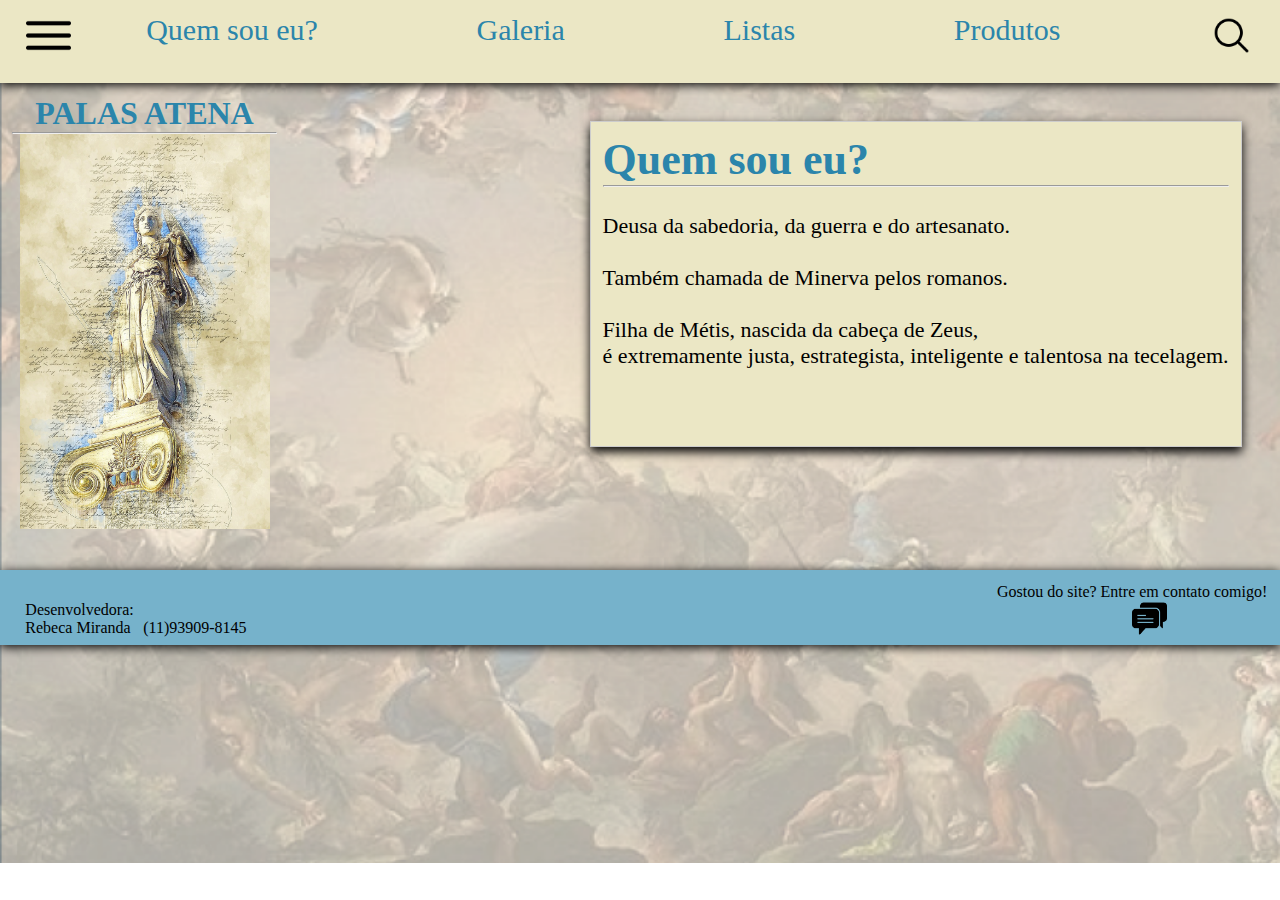
<file: siteatena2024/site atena/index.html>
<!DOCTYPE html>
<html lang="pt-br">
<head>
    <meta charset="UTF-8">
    <meta http-equiv="X-UA-Compatible" content="IE=edge">
    <meta name="viewport" content="width=device-width, initial-scale=1.0">
    <title>Atena</title>
</head>
<body>
    <div class="menu">
        <img id="idmenu" src="imgsatena/menuaberto.png" alt="Menu representado por três linhas horinzontais paralelas." width="45px"/>
    <a id="links" href="index.html" target="_parent"> Quem sou eu? </a> 
    <a id="links" href="galeria.html" target="_parent"> Galeria </a> 
    <a id="links" href="listas.html" target="_parent"> Listas </a> 
    <a  id="links" href="produtos.html" target="_parent"> Produtos</a> 
    <img id="idlupa" src="imgsatena/lupa.png" alt="Ícone de pesquisa reprsentado por uma lupa." width="45px"/>
    <link rel="stylesheet" href="css/atena.css">
    </div> 
   <div class="divindex"> 
    <h1 class="corazul"> Quem sou eu?</h1>
    <hr>
    <p > 
        <br>
        Deusa da sabedoria, da guerra e do artesanato. 
        <br>
        <br>
        Também chamada de Minerva pelos romanos.
        <br>
        <br>
        Filha de Métis, nascida da cabeça de Zeus, <br> é extremamente justa, estrategista, inteligente e talentosa na tecelagem.
        <br>
        <br>
    </p>
   </div>

   <div class="divpalasatena">
    <h1 class="corazul"> PALAS ATENA</h1> 
    <hr>
     <img src="imgsatena/acropolis.jpg" alt="imagem desenhada de uma estátua muito famosa da deusa Atena em bege e azul claro" 
     width="250px"
     height="395px"
     border-radius= "20px"/>
    </div>
    
    <div class="rodape">
        <p id="inicrodape"> Gostou do site?  Entre em contato comigo!</p>
        <img id="batepapo" src="imgsatena/batepapo.png" alt="Ícone em forma de balões de diálogo representando contato."
        width="35px" /> 
       <p  id="rebeca"> Desenvolvedora:</p>
       <br>
       <p  id="rebeca"> Rebeca  Miranda </p>
       <p  id="rebeca"> (11)93909-8145 </p>
    
     </div>

    
    
  
</body>
</html>
</file>
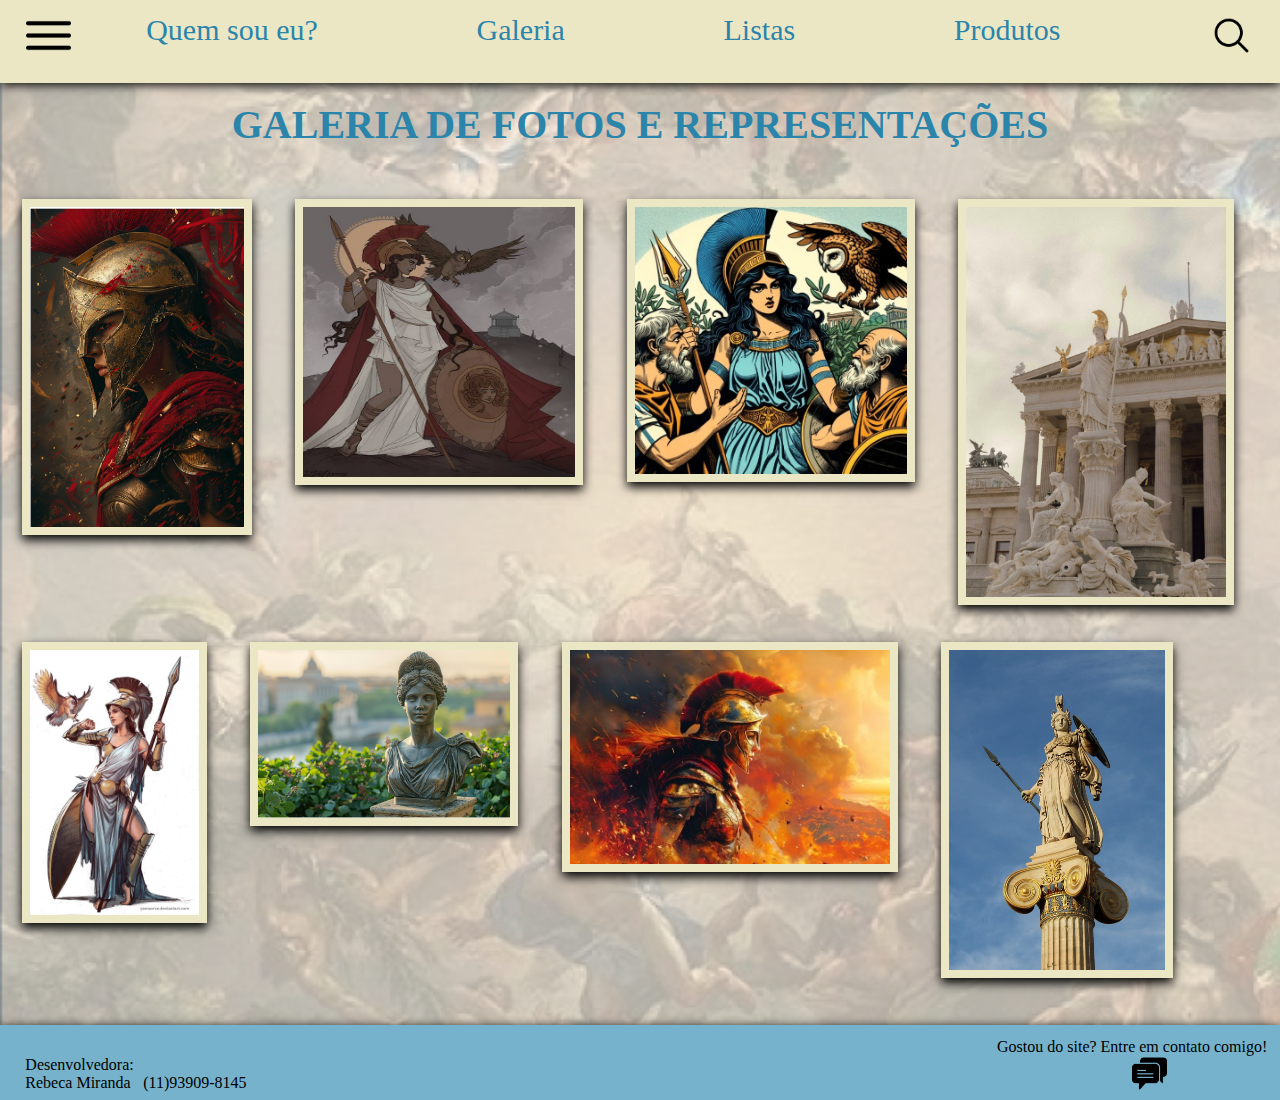
<file: siteatena2024/site atena/galeria.html>
<!DOCTYPE html>
<html lang="pt-br">
<head>
    <meta charset="UTF-8">
    <meta name="viewport" content="width=device-width, initial-scale=1.0">
    <title>Galeria</title>
</head>
<body>
    <div class="menu">
        <img id="idmenu" src="imgsatena/menuaberto.png" alt="Menu representado por três linhas horinzontais paralelas." width="45px"/>
    <a id="links" href="index.html" target="_parent"> Quem sou eu? </a> 
    <a id="links" href="galeria.html" target="_parent"> Galeria </a> 
    <a id="links" href="listas.html" target="_parent"> Listas </a> 
    <a id="links" href="produtos.html" target="_parent"> Produtos</a> 
    <img id="idlupa" src="imgsatena/lupa.png" alt="Ícone de pesquisa reprsentado por uma lupa." width="45px"/>
    <link rel="stylesheet" href="css/atena.css">
    </div> 
    <br>
<div>
   <center> <h1 class="corazul" id="titulos">
        GALERIA DE FOTOS E REPRESENTAÇÕES
    </h1>
</center>
<br>
<br>
</div>
<div>
    <img src="imgsatena/athenabustoia.png" alt="imagem gerada por IA do busto de perfil da deusa Atena como uma guerreira de armadura dourada e detalhes vermelhos"
  width="214px" 
  height="320px" class="imagensgaleria"/>
</div>
<div> 
    <img src="imgsatena/atenailustracao.jpg" alt="imagem em desenho da deusa Atena usando uma túnica branca, um elmo, lança e escudo dourados com detalhes em vermelho, ao seu lado está a coruja, seu animal símbolo e atrás dela se vê a acrópole de Atenas"
    width="272px"
    height="270px" class="imagensgaleria"/>
</div>
<div>
    <img src="imgsatena/hq.png" alt="imagem em desenho da deusa Atena, com seu elmo e lança dourados, sua coruja e dois homens consultando a deusa"
    width="272px"
    height="267px" class="imagensgaleria"/>
</div>
    <div>
        <img src="imgsatena/acropolebranca.jpg" alt="imagem da acrópole de Atenas com a estátua da deusa em foco, toda em branco e dourado"
        width="260px"
        height="390px" class="imagensgaleria"/>
    </div>
    <div>
        <img src="imgsatena/Athenadesenho.png" alt="imagem em desenho da deusa Athena sorrindo, com seu elmo, escudo e lança olhando para sua coruja"
        width="169px"
        height="265px" class="imagensgaleria"/>
    </div>
    <div>
        <img src="imgsatena/atenaestatuabusto.jpg" alt="imagem gerada po IA de uma estátua do busto da deusa Atena com um jardim ao fundo"
        width="252px"
        height="168px" class="imagensgaleria"/>
    </div>
    <div>
        <img src="imgsatena/athenaperfil.png" alt="imagem gerada por IA do perfil da deusa Atena com uma armadura dourada com detalhes em chamas "
        width="320px"
        height="214px" class="imagensgaleria"/>
    </div> 
    
    <div> 
        <img src="imgsatena/atheneestatua.jpg" alt="imagem real da estátua da deusa Atena localizada na cidade de Atenas"
        width="216px"
        height="320px" class="imagensgaleria"/>
    </div>
 <div class="rodape">
        <p id="inicrodape"> Gostou do site?  Entre em contato comigo!</p>
        <img id="batepapo" src="imgsatena/batepapo.png" alt="Ícone em forma de balões de diálogo representando contato."
        width="35px" /> 
       <p  id="rebeca"> Desenvolvedora:</p>
       <br>
       <p  id="rebeca"> Rebeca  Miranda </p>
       <p  id="rebeca"> (11)93909-8145 </p>
    
 </div>
</html>
</file>
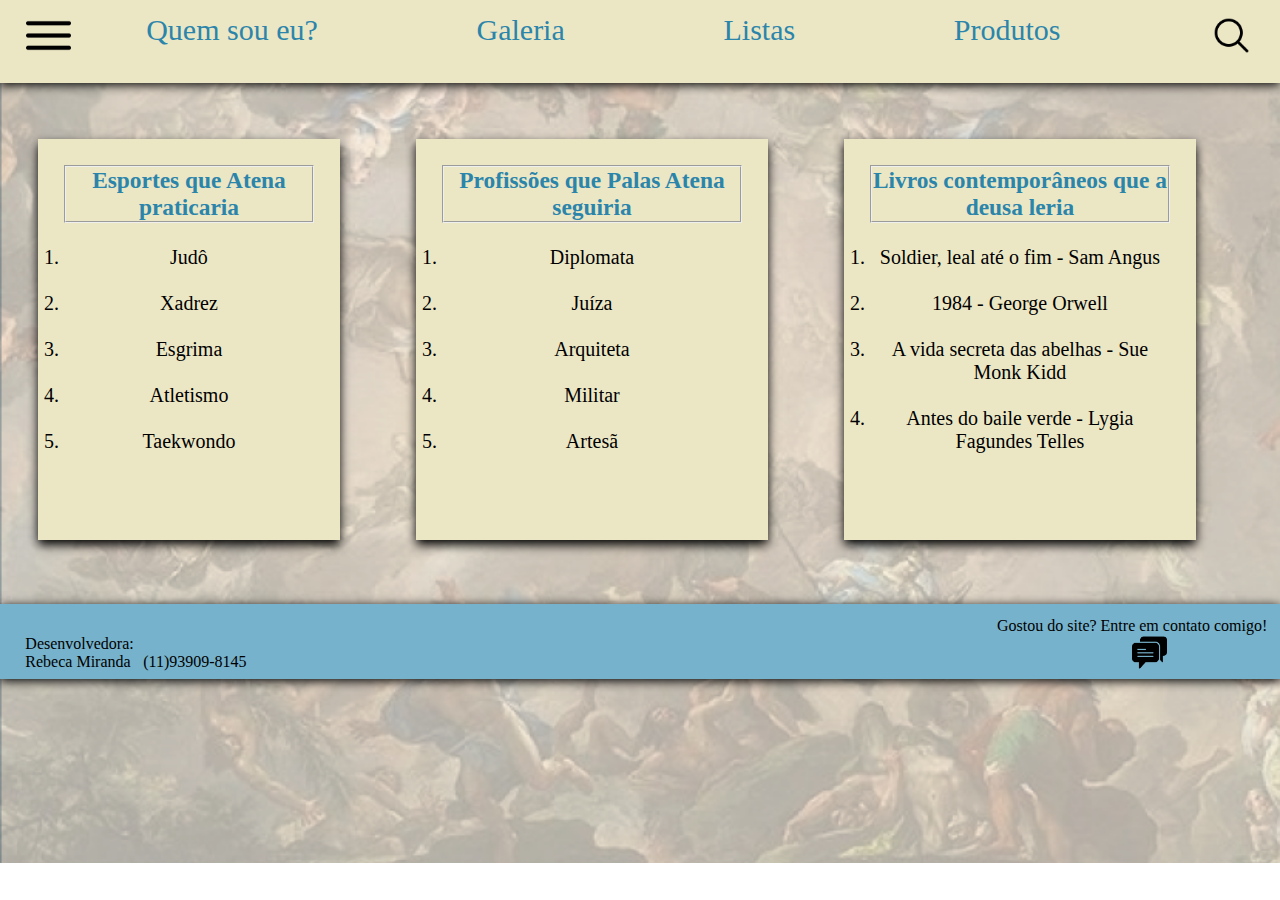
<file: siteatena2024/site atena/listas.html>
<!DOCTYPE html>
<html lang="pt-br">
<head>
    <meta charset="UTF-8">
    <meta name="viewport" content="width=device-width, initial-scale=1.0">
    <title>Listas</title>
    </head>
<body>
    <div class="menu">
        <img id="idmenu" src="imgsatena/menuaberto.png" alt="Menu representado por três linhas horinzontais paralelas." width="45px"/>
    <a id="links" href="index.html" target="_parent"> Quem sou eu? </a> 
    <a id="links" href="galeria.html" target="_parent"> Galeria </a> 
    <a id="links" href="listas.html" target="_parent"> Listas </a> 
    <a id="links" href="produtos.html" target="_parent"> Produtos</a> 
    <img id="idlupa" src="imgsatena/lupa.png" alt="Ícone de pesquisa reprsentado por uma lupa." width="45px"/>
    <link rel="stylesheet" href="css/atena.css">
    </div> 
    <br>
 <div class="listaesportes" id="listas">
   <fieldset>
    <h3 class="corazul"> Esportes que Atena praticaria</h3>
   </fieldset>
   <br>
    <ol>
        <li> Judô </li>
        <br>
        <li> Xadrez </li>
        <br>
        <li> Esgrima </li>
        <br>
        <li> Atletismo </li>
        <br>
        <li> Taekwondo </li>
    </ol>
 </div>
 <div class="listaprofissoes" id="listas">
    <fieldset>
     <h3 class="corazul"> Profissões que Palas Atena seguiria</h3>
    </fieldset>
  <br>
     <ol>
         <li>Diplomata </li>
         <br>
         <li> Juíza </li>
         <br>
         <li> Arquiteta </li>
         <br>
         <li> Militar </li>
         <br>
         <li> Artesã </li>
     </ol>
  </div>
  <div class="listalivros" id="listas">
    <fieldset>
     <h3 class="corazul"> Livros contemporâneos que a deusa leria</h3>
    </fieldset>
  <br>
     <ol>
         <li> Soldier, leal até o fim - Sam Angus </li>
         <br>
         <li> 1984 - George Orwell </li>
         <br>
         <li> A vida secreta das abelhas - Sue Monk Kidd </li>
         <br>
         <li> Antes do baile verde - Lygia Fagundes Telles </li>
     </ol>
  </div>
  <div class="rodape">
    <p id="inicrodape"> Gostou do site?  Entre em contato comigo!</p>
    <img id="batepapo" src="imgsatena/batepapo.png" alt="Ícone em forma de balões de diálogo representando contato."
    width="35px" /> 
   <p  id="rebeca"> Desenvolvedora:</p>
   <br>
   <p  id="rebeca"> Rebeca  Miranda </p>
   <p  id="rebeca"> (11)93909-8145 </p>

 </div>
    
</body>
</html>
</file>
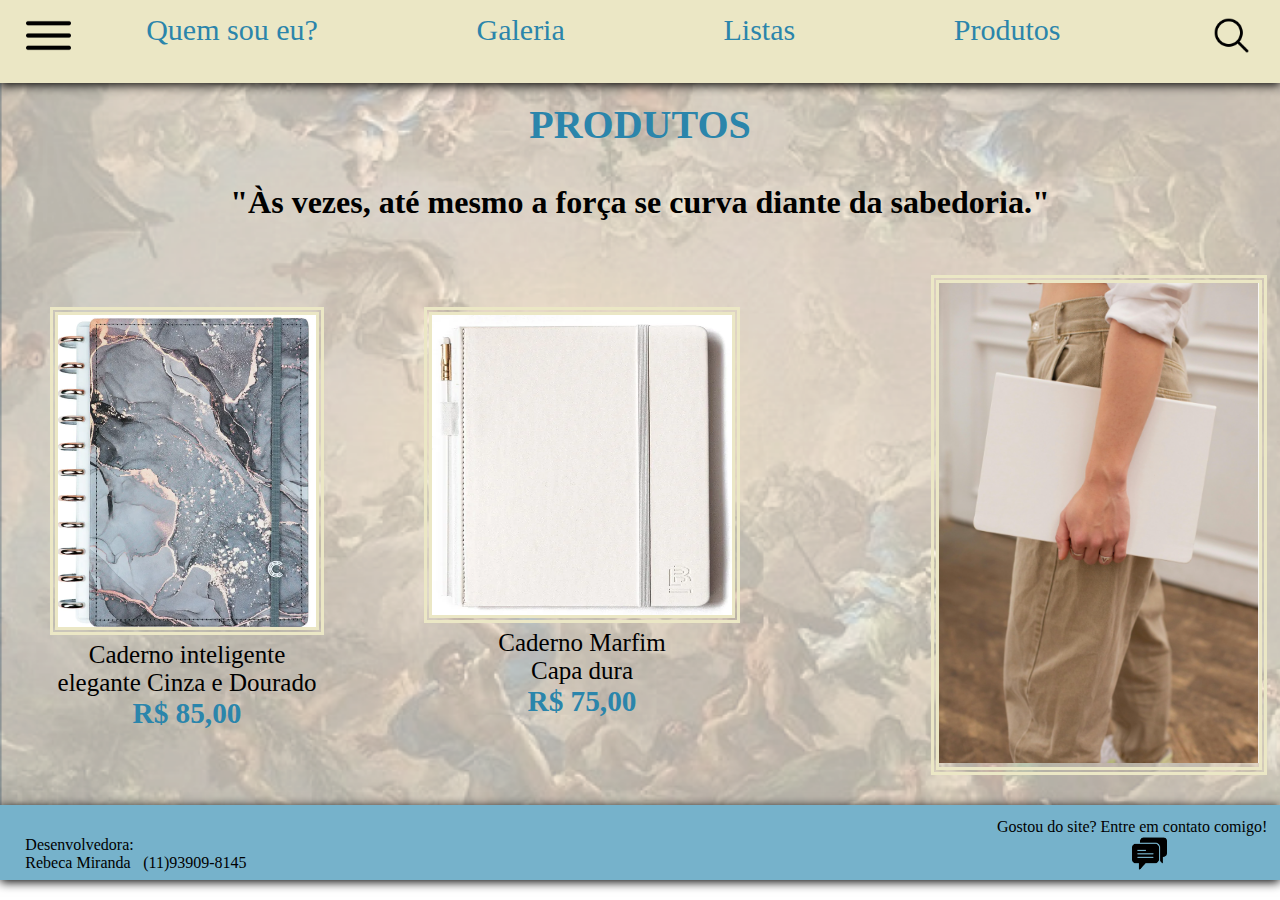
<file: siteatena2024/site atena/produtos.html>
<!DOCTYPE html>
<html lang="pt-br">
<head>
    <meta charset="UTF-8">
    <meta name="viewport" content="width=device-width, initial-scale=1.0">
    <title>Produtos</title>
</head>
<body>
    <div class="menu">
        <img id="idmenu" src="imgsatena/menuaberto.png" alt="Menu representado por três linhas horinzontais paralelas." width="45px"/>
    <a id="links" href="index.html" target="_parent"> Quem sou eu? </a> 
    <a id="links" href="galeria.html" target="_parent"> Galeria </a> 
    <a id="links" href="listas.html" target="_parent"> Listas </a> 
    <a id="links" href="produtos.html" target="_parent"> Produtos</a> 
    <img id="idlupa" src="imgsatena/lupa.png" alt="Ícone de pesquisa reprsentado por uma lupa." width="45px"/>
    <link rel="stylesheet" href="css/atena.css">
    </div> 
<br>
<center>
 
     <h1 class="corazul" id="titulos"> PRODUTOS</h1>
    
<br>
<br>
    <h2> "Às vezes, até mesmo a força se curva diante da sabedoria."</h2>
    <br>
    <br>
</center>
    <div class="cadernoint" id="produtos"> 
    <img class="cadernocinza" src="imgsatena/cadernoint.png" alt="caderno inteligente marmorizado cinza escuro e dourado"/>
    <p> Caderno inteligente <br> elegante Cinza e Dourado</p>
    <h3 class="corazul"> R$ 85,00</h3>
</div>
<div class="cadernoint" id="produtos"> 
    <img class="cadernocinza" src="imgsatena/cadernobrancoatena.png" alt="caderno branco marfim brochura de capa dura com uma caneta branca e dourada"
    width="300px"
    height="300px"/>
    <p> Caderno Marfim <br> Capa dura</p>
    <h3 class="corazul"> R$ 75,00</h3>
</div>
<br>

<div class="propaganda">
    <img src="imgsatena/propaganda.jpg" alt="imagem ilustrativa de uma mão feminina segurando o caderno braco anteriormente citado"
    width="320px"
    height="480px"/>
</div>
<div class="rodape">
    <p id="inicrodape"> Gostou do site?  Entre em contato comigo!</p>
    <img id="batepapo" src="imgsatena/batepapo.png" alt="Ícone em forma de balões de diálogo representando contato."
    width="35px" /> 
   <p  id="rebeca"> Desenvolvedora:</p>
   <br>
   <p  id="rebeca"> Rebeca  Miranda </p>
   <p  id="rebeca"> (11)93909-8145 </p>

 </div>
</body>
</html>
</file>
<file: siteatena2024/site atena/css/atena.css>
*{
    margin: 0;
    padding: 0;
}

body{
    display: block;
    background-image: url("../imgsatena/background.png");
    background-repeat: no-repeat;
    background-size: cover;
    width: 100%;
}
#titulos{
    font-size: 40px;
}

h2{
    font-size: 32px;
}

#icones{
  margin-left: 50px;
}


.corazul{
    color: #2B85AB;
}

.menu{
    background-color: #EBE7C5;
 height: 70px;
 box-shadow: black 0 2px 10px;
 padding-top: 1%;
 width: 100%;
}



.divindex{
    float: right;
    font-size: 22px;
    border: 1px solid #cccccc;
    background-color:  #EBE7C5;
    height:300px;
    margin: 3%;
    padding: 12px;
    box-shadow: black 0 5px 10px;
}

.divpalasatena{
text-align: center;
padding:12px;
width:265px;
}

#idlupa{
    float: right;
    margin-right: 2%;
    margin-top: 1,5%;
}
#idmenu{
    float: left;
    margin-left: 2%;
    margin-top: 1,5%;
}
#links{
    margin: 2%;
    margin-top: 10px;
   
}

.listaesportes{
    background-color: #EBE7C5;
    width: 250px;
    padding: 2%;
    height: 350px;
    margin: 3%;
    font-size: 20px;
    box-shadow: black 0 5px 10px;
}
.listaesportes{
    text-align: center
    }




.listaprofissoes{
    background-color: #EBE7C5;
    width: 300px ;
    padding: 2%;
    height: 350px;
    margin: 3%;
    font-size: 20px;
    box-shadow: black 0 5px 10px;
}

.listaprofissoes{
    text-align: center
    }


.listalivros{
    background-color: #EBE7C5;
    width: 300px ;
    padding: 2% ;
    height: 350px;
    margin: 3%;
    font-size: 20px;
    box-shadow: black 0 5px 10px;
}
.listalivros{
    
  text-align: center;
    }

#listas{
    float:left;
}

.cadernoint{
    font-size: 25px;
}
.cadernocinza{
    border: 8px double #EBE7C5;
    padding: 0;
}

#produtos{
    float: left;
    margin: 50px;
    margin-left: 50px;
    text-align: center;
    
}

.propaganda{
    float:right;
    margin-right: 1%;
    border: 8px double #EBE7C5;
    padding: 0;
    padding-bottom: 0;
   
    
}

.imagensgaleria{
    float: left;
    margin: 1.7%;
    font-size: 30px; 
    font-size: 30px; 
    border: 8px solid #EBE7C5;
    padding: 0;
    margin-top: 15px;
    box-shadow: black 0 5px 10px;
}

a{
    color:#2B85AB;
    text-decoration: none;
    font-size: 30px;
    padding:  50px;

}
a:hover{
    color:rgb(0, 100, 154);
    text-decoration: underline;
}
.rodape{
    background-color: #76b2cb;
    height: 75px;
    box-shadow: black 0 2px 10px;
    margin-top: 2%;
    padding-right: 3%;
    text-align: right;
    padding-top: 1%;
    float: left;
    width:100%;
    padding: 1%;
    box-sizing: border-box;
}
#batepapo{
    padding-right: 100px;
    float: right;
   
  
    
}
#rebeca{
     float: left;
     margin-left: 1%;
     
   
}
</file>
